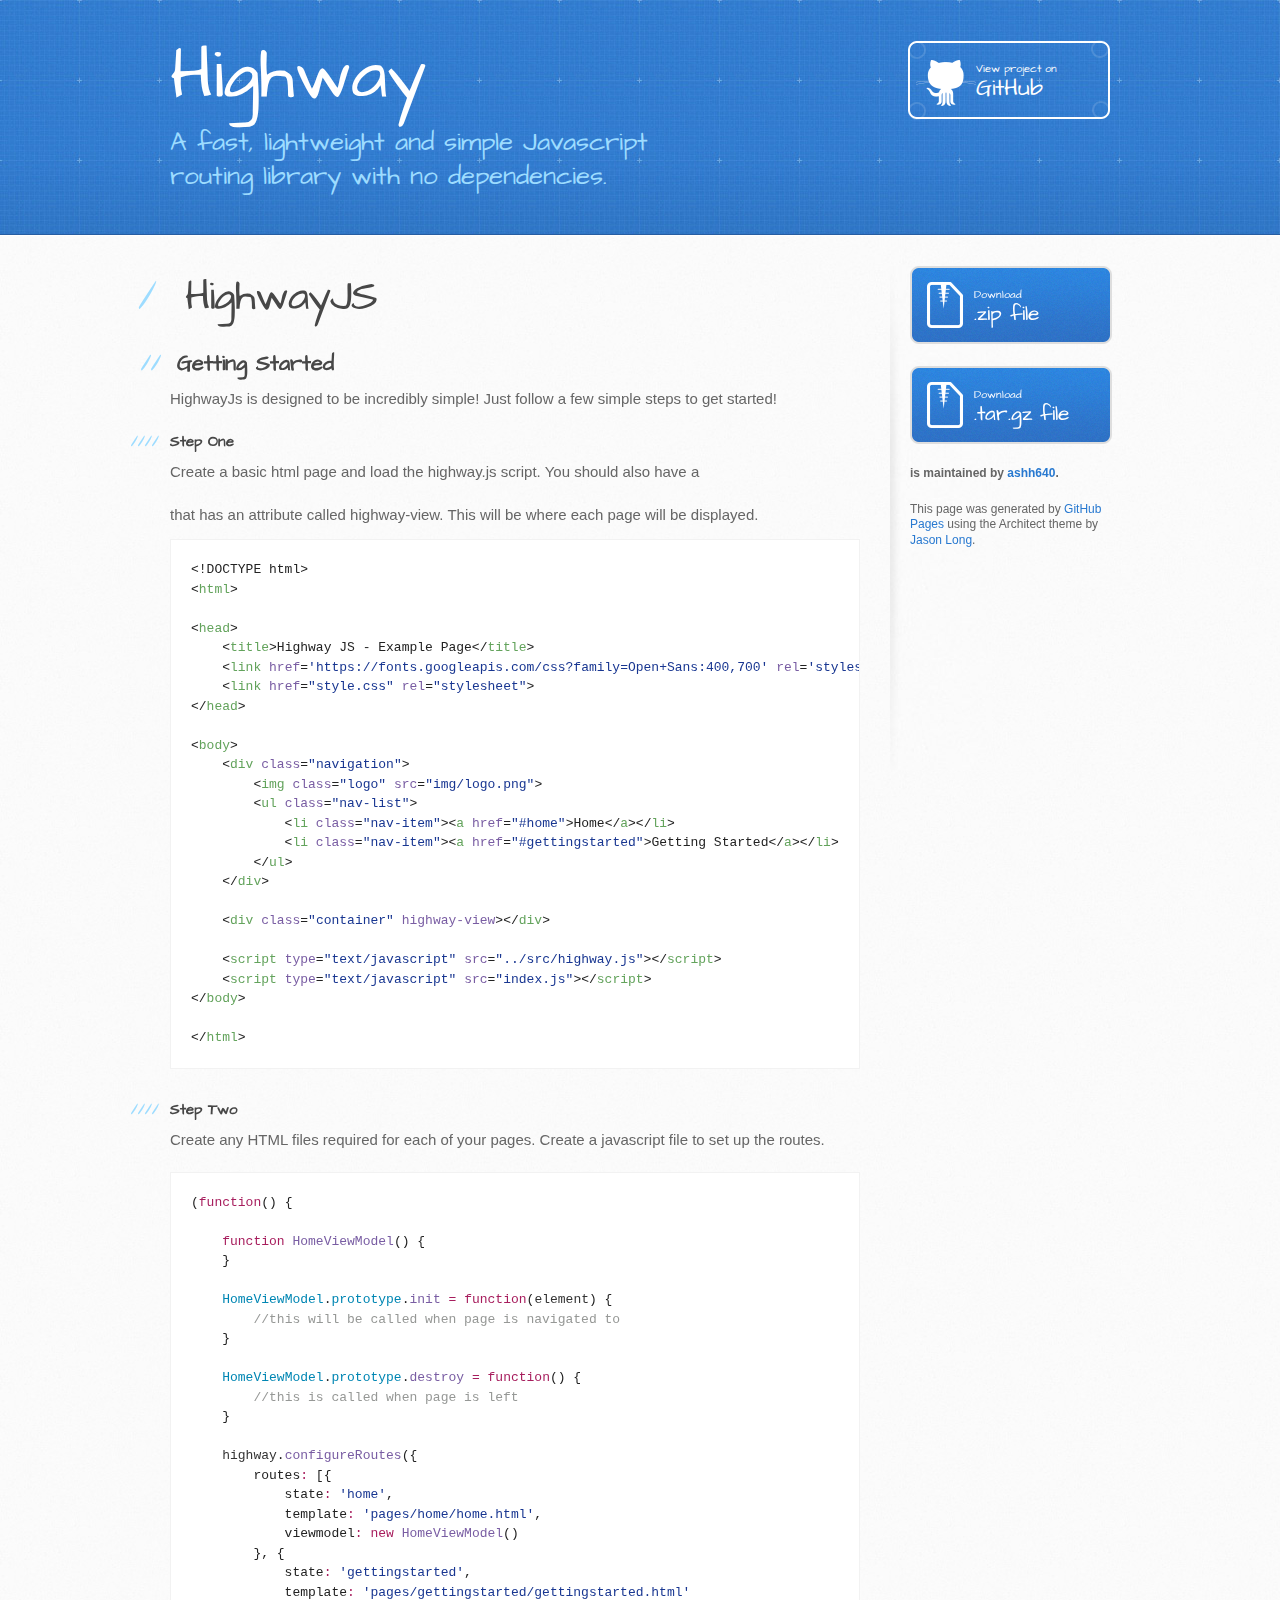
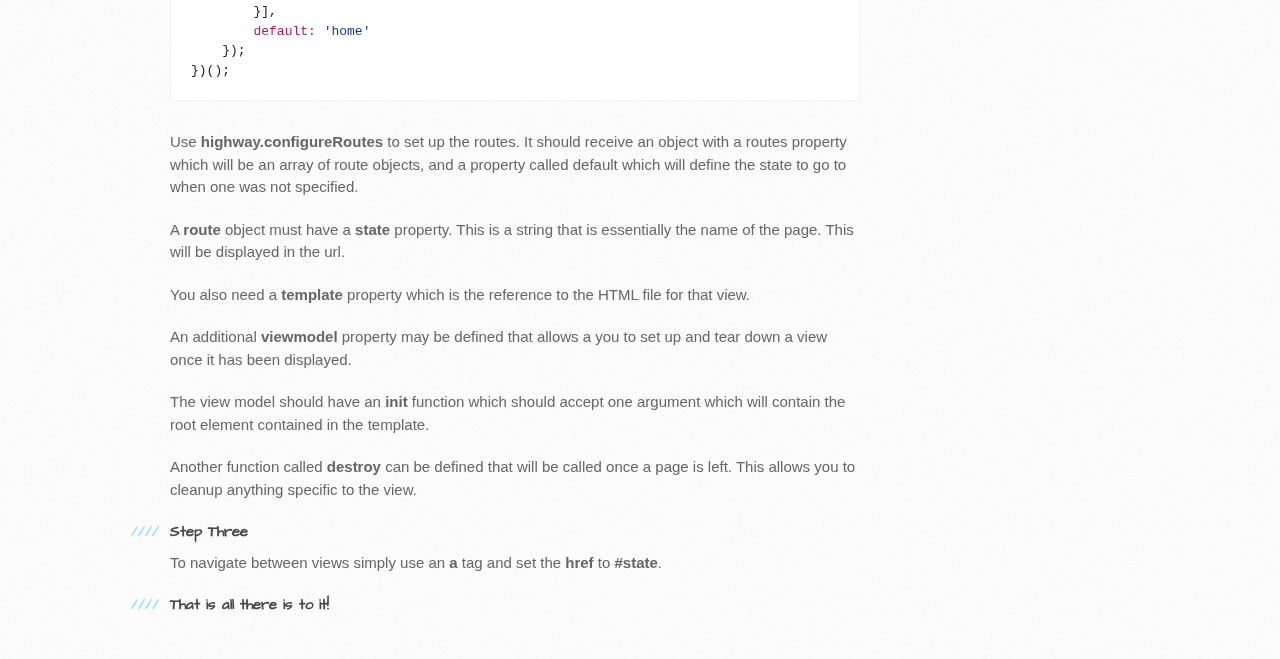
<file: index.html>
<!DOCTYPE html>
<html>
  <head>
    <meta charset='utf-8'>
    <meta http-equiv="X-UA-Compatible" content="chrome=1">
    <meta name="viewport" content="width=device-width, initial-scale=1, maximum-scale=1">
    <link href='https://fonts.googleapis.com/css?family=Architects+Daughter' rel='stylesheet' type='text/css'>
    <link rel="stylesheet" type="text/css" href="stylesheets/stylesheet.css" media="screen">
    <link rel="stylesheet" type="text/css" href="stylesheets/github-light.css" media="screen">
    <link rel="stylesheet" type="text/css" href="stylesheets/print.css" media="print">

    <!--[if lt IE 9]>
    <script src="//html5shiv.googlecode.com/svn/trunk/html5.js"></script>
    <![endif]-->

    <title>Highway by ashh640</title>
  </head>

  <body>
    <header>
      <div class="inner">
        <h1>Highway</h1>
        <h2>A fast, lightweight and simple Javascript routing library with no dependencies.</h2>
        <a href="https://github.com/ashh640/Highway" class="button"><small>View project on</small> GitHub</a>
      </div>
    </header>

    <div id="content-wrapper">
      <div class="inner clearfix">
        <section id="main-content">
          <h1>
<a id="highwayjs" class="anchor" href="#highwayjs" aria-hidden="true"><span class="octicon octicon-link"></span></a>HighwayJS</h1>

<h2>
<a id="getting-started" class="anchor" href="#getting-started" aria-hidden="true"><span class="octicon octicon-link"></span></a>Getting Started</h2>

<p>HighwayJs is designed to be incredibly simple! Just follow a few simple steps to get started!</p>

<h4>
<a id="step-one" class="anchor" href="#step-one" aria-hidden="true"><span class="octicon octicon-link"></span></a>Step One</h4>

<p>Create a basic html page and load the highway.js script. You should also have a <div> that has an attribute called highway-view. This will be where each page will be displayed.

<div class="highlight highlight-text-html-basic"><pre>&lt;!DOCTYPE html&gt;
&lt;<span class="pl-ent">html</span>&gt;

&lt;<span class="pl-ent">head</span>&gt;
    &lt;<span class="pl-ent">title</span>&gt;Highway JS - Example Page&lt;/<span class="pl-ent">title</span>&gt;
    &lt;<span class="pl-ent">link</span> <span class="pl-e">href</span>=<span class="pl-s"><span class="pl-pds">'</span>https://fonts.googleapis.com/css?family=Open+Sans:400,700<span class="pl-pds">'</span></span> <span class="pl-e">rel</span>=<span class="pl-s"><span class="pl-pds">'</span>stylesheet<span class="pl-pds">'</span></span> <span class="pl-e">type</span>=<span class="pl-s"><span class="pl-pds">'</span>text/css<span class="pl-pds">'</span></span>&gt;
    &lt;<span class="pl-ent">link</span> <span class="pl-e">href</span>=<span class="pl-s"><span class="pl-pds">"</span>style.css<span class="pl-pds">"</span></span> <span class="pl-e">rel</span>=<span class="pl-s"><span class="pl-pds">"</span>stylesheet<span class="pl-pds">"</span></span>&gt;
&lt;/<span class="pl-ent">head</span>&gt;

&lt;<span class="pl-ent">body</span>&gt;
    &lt;<span class="pl-ent">div</span> <span class="pl-e">class</span>=<span class="pl-s"><span class="pl-pds">"</span>navigation<span class="pl-pds">"</span></span>&gt;
        &lt;<span class="pl-ent">img</span> <span class="pl-e">class</span>=<span class="pl-s"><span class="pl-pds">"</span>logo<span class="pl-pds">"</span></span> <span class="pl-e">src</span>=<span class="pl-s"><span class="pl-pds">"</span>img/logo.png<span class="pl-pds">"</span></span>&gt;
        &lt;<span class="pl-ent">ul</span> <span class="pl-e">class</span>=<span class="pl-s"><span class="pl-pds">"</span>nav-list<span class="pl-pds">"</span></span>&gt;
            &lt;<span class="pl-ent">li</span> <span class="pl-e">class</span>=<span class="pl-s"><span class="pl-pds">"</span>nav-item<span class="pl-pds">"</span></span>&gt;&lt;<span class="pl-ent">a</span> <span class="pl-e">href</span>=<span class="pl-s"><span class="pl-pds">"</span>#home<span class="pl-pds">"</span></span>&gt;Home&lt;/<span class="pl-ent">a</span>&gt;&lt;/<span class="pl-ent">li</span>&gt;
            &lt;<span class="pl-ent">li</span> <span class="pl-e">class</span>=<span class="pl-s"><span class="pl-pds">"</span>nav-item<span class="pl-pds">"</span></span>&gt;&lt;<span class="pl-ent">a</span> <span class="pl-e">href</span>=<span class="pl-s"><span class="pl-pds">"</span>#gettingstarted<span class="pl-pds">"</span></span>&gt;Getting Started&lt;/<span class="pl-ent">a</span>&gt;&lt;/<span class="pl-ent">li</span>&gt;
        &lt;/<span class="pl-ent">ul</span>&gt;
    &lt;/<span class="pl-ent">div</span>&gt;

    &lt;<span class="pl-ent">div</span> <span class="pl-e">class</span>=<span class="pl-s"><span class="pl-pds">"</span>container<span class="pl-pds">"</span></span> <span class="pl-e">highway-view</span>&gt;&lt;/<span class="pl-ent">div</span>&gt;

<span class="pl-s1">    &lt;<span class="pl-ent">script</span> <span class="pl-e">type</span>=<span class="pl-s"><span class="pl-pds">"</span>text/javascript<span class="pl-pds">"</span></span> <span class="pl-e">src</span>=<span class="pl-s"><span class="pl-pds">"</span>../src/highway.js<span class="pl-pds">"</span></span>&gt;&lt;/<span class="pl-ent">script</span>&gt;</span>
<span class="pl-s1">    &lt;<span class="pl-ent">script</span> <span class="pl-e">type</span>=<span class="pl-s"><span class="pl-pds">"</span>text/javascript<span class="pl-pds">"</span></span> <span class="pl-e">src</span>=<span class="pl-s"><span class="pl-pds">"</span>index.js<span class="pl-pds">"</span></span>&gt;&lt;/<span class="pl-ent">script</span>&gt;</span>
&lt;/<span class="pl-ent">body</span>&gt;

&lt;/<span class="pl-ent">html</span>&gt;</pre></div>

<h4>
<a id="step-two" class="anchor" href="#step-two" aria-hidden="true"><span class="octicon octicon-link"></span></a>Step Two</h4>

<p>Create any HTML files required for each of your pages. Create a javascript file to set up the routes.</p>

<div class="highlight highlight-source-js"><pre>(<span class="pl-k">function</span>() {

    <span class="pl-k">function</span> <span class="pl-en">HomeViewModel</span>() {
    }

    <span class="pl-c1">HomeViewModel</span>.<span class="pl-c1">prototype</span>.<span class="pl-en">init</span> <span class="pl-k">=</span> <span class="pl-k">function</span>(<span class="pl-smi">element</span>) {
        <span class="pl-c">//this will be called when page is navigated to</span>
    }

    <span class="pl-c1">HomeViewModel</span>.<span class="pl-c1">prototype</span>.<span class="pl-en">destroy</span> <span class="pl-k">=</span> <span class="pl-k">function</span>() {
        <span class="pl-c">//this is called when page is left</span>
    }

    <span class="pl-smi">highway</span>.<span class="pl-en">configureRoutes</span>({
        routes<span class="pl-k">:</span> [{
            state<span class="pl-k">:</span> <span class="pl-s"><span class="pl-pds">'</span>home<span class="pl-pds">'</span></span>,
            template<span class="pl-k">:</span> <span class="pl-s"><span class="pl-pds">'</span>pages/home/home.html<span class="pl-pds">'</span></span>,
            viewmodel<span class="pl-k">:</span> <span class="pl-k">new</span> <span class="pl-en">HomeViewModel</span>()
        }, {
            state<span class="pl-k">:</span> <span class="pl-s"><span class="pl-pds">'</span>gettingstarted<span class="pl-pds">'</span></span>,
            template<span class="pl-k">:</span> <span class="pl-s"><span class="pl-pds">'</span>pages/gettingstarted/gettingstarted.html<span class="pl-pds">'</span></span>
        }],
        <span class="pl-k">default</span><span class="pl-k">:</span> <span class="pl-s"><span class="pl-pds">'</span>home<span class="pl-pds">'</span></span>
    });
})();</pre></div>

<p>Use <strong>highway.configureRoutes</strong> to set up the routes. It should receive an object with a routes property which will be an array of route objects, and a property called default which will define the state to go to when one was not specified.  </p>

<p>A <strong>route</strong> object must have a <strong>state</strong> property. This is a string that is essentially the name of the page. This will be displayed in the url.  </p>

<p>You also need a <strong>template</strong> property which is the reference to the HTML file for that view.  </p>

<p>An additional <strong>viewmodel</strong> property may be defined that allows a you to set up and tear down a view once it has been displayed.  </p>

<p>The view model should have an <strong>init</strong> function which should accept one argument which will contain the root element contained in the template.  </p>

<p>Another function called <strong>destroy</strong> can be defined that will be called once a page is left. This allows you to cleanup anything specific to the view.</p>

<h4>
<a id="step-three" class="anchor" href="#step-three" aria-hidden="true"><span class="octicon octicon-link"></span></a>Step Three</h4>

<p>To navigate between views simply use an <strong>a</strong> tag and set the <strong>href</strong> to <strong>#state</strong>.</p>

<h4>
<a id="that-is-all-there-is-to-it" class="anchor" href="#that-is-all-there-is-to-it" aria-hidden="true"><span class="octicon octicon-link"></span></a>That is all there is to it!</h4>
</div></p>
        </section>

        <aside id="sidebar">
          <a href="https://github.com/ashh640/Highway/zipball/master" class="button">
            <small>Download</small>
            .zip file
          </a>
          <a href="https://github.com/ashh640/Highway/tarball/master" class="button">
            <small>Download</small>
            .tar.gz file
          </a>

          <p class="repo-owner"><a href="https://github.com/ashh640/Highway"></a> is maintained by <a href="https://github.com/ashh640">ashh640</a>.</p>

          <p>This page was generated by <a href="https://pages.github.com">GitHub Pages</a> using the Architect theme by <a href="https://twitter.com/jasonlong">Jason Long</a>.</p>
        </aside>
      </div>
    </div>

  
  </body>
</html>
</file>
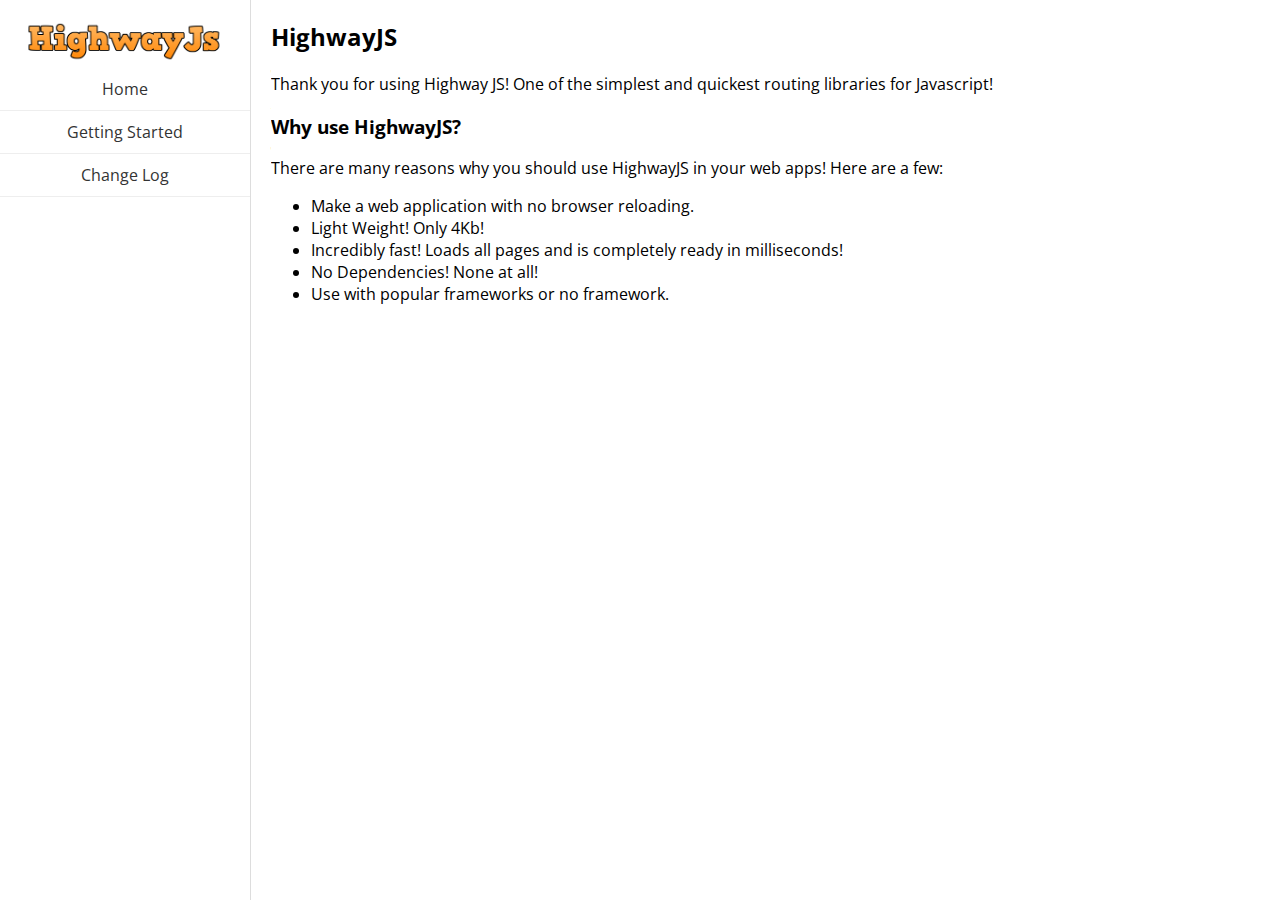
<file: example/index.html>
<!DOCTYPE html>
<html>

<head>
    <title>Highway JS - Example Page</title>
    <link href='https://fonts.googleapis.com/css?family=Open+Sans:400,700' rel='stylesheet' type='text/css'>
    <link href="style.css" rel="stylesheet">
</head>

<body>
    <div class="navigation">
        <img class="logo" src="img/logo.png">
        <ul class="nav-list">
            <li class="nav-item"><a href="#home">Home</a></li>
            <li class="nav-item"><a href="#gettingstarted">Getting Started</a></li>
            <li class="nav-item"><a href="#changelog">Change Log</a></li>
        </ul>
    </div>

    <div class="container" highway-view></div>

    <script type="text/html" id="changelog">
        <h2>Change Log</h2>

        <h3>V0.2 - 10th December 2015</h3>
        <ul>
            <li>Adding ability to load from script tag rather than HTML file</li>
            <li>Adding bower repository</li>
            <li>Adding change log</li>
            <li>Updating documentation</li>
        </ul>

        <h3>V0.1 - 6th December 2015</h3>
        <ul>
            <li>Initial Release - All basic functionality.</li>
        </ul>
    </script>

    <script type="text/javascript" src="js/highway.min.js"></script>
    <script type="text/javascript" src="index.js"></script>
</body>

</html>
</file>
<file: stylesheets/github-light.css>
/*
   Copyright 2014 GitHub Inc.

   Licensed under the Apache License, Version 2.0 (the "License");
   you may not use this file except in compliance with the License.
   You may obtain a copy of the License at

       http://www.apache.org/licenses/LICENSE-2.0

   Unless required by applicable law or agreed to in writing, software
   distributed under the License is distributed on an "AS IS" BASIS,
   WITHOUT WARRANTIES OR CONDITIONS OF ANY KIND, either express or implied.
   See the License for the specific language governing permissions and
   limitations under the License.

*/

.pl-c /* comment */ {
  color: #969896;
}

.pl-c1      /* constant, markup.raw, meta.diff.header, meta.module-reference, meta.property-name, support, support.constant, support.variable, variable.other.constant */,
.pl-s .pl-v /* string variable */ {
  color: #0086b3;
}

.pl-e  /* entity */,
.pl-en /* entity.name */ {
  color: #795da3;
}

.pl-s .pl-s1 /* string source */,
.pl-smi      /* storage.modifier.import, storage.modifier.package, storage.type.java, variable.other, variable.parameter.function */ {
  color: #333;
}

.pl-ent /* entity.name.tag */ {
  color: #63a35c;
}

.pl-k /* keyword, storage, storage.type */ {
  color: #a71d5d;
}

.pl-pds              /* punctuation.definition.string, string.regexp.character-class */,
.pl-s                /* string */,
.pl-s .pl-pse .pl-s1 /* string punctuation.section.embedded source */,
.pl-sr               /* string.regexp */,
.pl-sr .pl-cce       /* string.regexp constant.character.escape */,
.pl-sr .pl-sra       /* string.regexp string.regexp.arbitrary-repitition */,
.pl-sr .pl-sre       /* string.regexp source.ruby.embedded */ {
  color: #183691;
}

.pl-v /* variable */ {
  color: #ed6a43;
}

.pl-id /* invalid.deprecated */ {
  color: #b52a1d;
}

.pl-ii /* invalid.illegal */ {
  background-color: #b52a1d;
  color: #f8f8f8;
}

.pl-sr .pl-cce /* string.regexp constant.character.escape */ {
  color: #63a35c;
  font-weight: bold;
}

.pl-ml /* markup.list */ {
  color: #693a17;
}

.pl-mh        /* markup.heading */,
.pl-mh .pl-en /* markup.heading entity.name */,
.pl-ms        /* meta.separator */ {
  color: #1d3e81;
  font-weight: bold;
}

.pl-mq /* markup.quote */ {
  color: #008080;
}

.pl-mi /* markup.italic */ {
  color: #333;
  font-style: italic;
}

.pl-mb /* markup.bold */ {
  color: #333;
  font-weight: bold;
}

.pl-md /* markup.deleted, meta.diff.header.from-file */ {
  background-color: #ffecec;
  color: #bd2c00;
}

.pl-mi1 /* markup.inserted, meta.diff.header.to-file */ {
  background-color: #eaffea;
  color: #55a532;
}

.pl-mdr /* meta.diff.range */ {
  color: #795da3;
  font-weight: bold;
}

.pl-mo /* meta.output */ {
  color: #1d3e81;
}
</file>
<file: stylesheets/print.css>
html, body, div, span, applet, object, iframe,
h1, h2, h3, h4, h5, h6, p, blockquote, pre,
a, abbr, acronym, address, big, cite, code,
del, dfn, em, img, ins, kbd, q, s, samp,
small, strike, strong, sub, sup, tt, var,
b, u, i, center,
dl, dt, dd, ol, ul, li,
fieldset, form, label, legend,
table, caption, tbody, tfoot, thead, tr, th, td,
article, aside, canvas, details, embed,
figure, figcaption, footer, header, hgroup,
menu, nav, output, ruby, section, summary,
time, mark, audio, video {
  padding: 0;
  margin: 0;
  font: inherit;
  font-size: 100%;
  vertical-align: baseline;
  border: 0;
}
/* HTML5 display-role reset for older browsers */
article, aside, details, figcaption, figure,
footer, header, hgroup, menu, nav, section {
  display: block;
}
body {
  line-height: 1;
}
ol, ul {
  list-style: none;
}
blockquote, q {
  quotes: none;
}
blockquote:before, blockquote:after,
q:before, q:after {
  content: '';
  content: none;
}
table {
  border-spacing: 0;
  border-collapse: collapse;
}
body {
  font-family: 'Helvetica Neue', Helvetica, Arial, serif;
  font-size: 13px;
  line-height: 1.5;
  color: #000;
}

a {
  font-weight: bold;
  color: #d5000d;
}

header {
  padding-top: 35px;
  padding-bottom: 10px;
}

header h1 {
  font-size: 48px;
  font-weight: bold;
  line-height: 1.2;
  color: #303030;
  letter-spacing: -1px;
}

header h2 {
  font-size: 24px;
  font-weight: normal;
  line-height: 1.3;
  color: #aaa;
  letter-spacing: -1px;
}
#downloads {
  display: none;
}
#main_content {
  padding-top: 20px;
}

code, pre {
  margin-bottom: 30px;
  font-family: Monaco, "Bitstream Vera Sans Mono", "Lucida Console", Terminal;
  font-size: 12px;
  color: #222;
}

code {
  padding: 0 3px;
}

pre {
  padding: 20px;
  overflow: auto;
  border: solid 1px #ddd;
}
pre code {
  padding: 0;
}

ul, ol, dl {
  margin-bottom: 20px;
}


/* COMMON STYLES */

table {
  width: 100%;
  border: 1px solid #ebebeb;
}

th {
  font-weight: 500;
}

td {
  font-weight: 300;
  text-align: center;
  border: 1px solid #ebebeb;
}

form {
  padding: 20px;
  background: #f2f2f2;

}


/* GENERAL ELEMENT TYPE STYLES */

h1 {
  font-size: 2.8em;
}

h2 {
  margin-bottom: 8px;
  font-size: 22px;
  font-weight: bold;
  color: #303030;
}

h3 {
  margin-bottom: 8px;
  font-size: 18px;
  font-weight: bold;
  color: #d5000d;
}

h4 {
  font-size: 16px;
  font-weight: bold;
  color: #303030;
}

h5 {
  font-size: 1em;
  color: #303030;
}

h6 {
  font-size: .8em;
  color: #303030;
}

p {
  margin-bottom: 20px;
  font-weight: 300;
}

a {
  text-decoration: none;
}

p a {
  font-weight: 400;
}

blockquote {
  padding: 0 0 0 30px;
  margin-bottom: 20px;
  font-size: 1.6em;
  border-left: 10px solid #e9e9e9;
}

ul li {
  padding-left: 20px;
  list-style-position: inside;
  list-style: disc;
}

ol li {
  padding-left: 3px;
  list-style-position: inside;
  list-style: decimal;
}

dl dd {
  font-style: italic;
  font-weight: 100;
}

footer {
  padding-top: 20px;
  padding-bottom: 30px;
  margin-top: 40px;
  font-size: 13px;
  color: #aaa;
}

footer a {
  color: #666;
}

/* MISC */
.clearfix:after {
  display: block;
  height: 0;
  clear: both;
  visibility: hidden;
  content: '.';
}

.clearfix {display: inline-block;}
* html .clearfix {height: 1%;}
.clearfix {display: block;}
</file>
<file: example/style.css>
html, body {
    height: 100%;
    margin: 0;
    font-family: 'Open Sans';
}

.navigation {
    display: inline-block;
    width: 250px;
    height: 100%;
    float: left;
    border-right: 1px solid #ddd;
}

.navigation .logo {
    width: 210px;
    padding: 20px 20px 0px;
}

.navigation .nav-list {
    list-style: none;
    padding: 0;
    margin: 0;
}

.navigation .nav-list .nav-item {
    border-bottom: 1px solid #eee;
}

.navigation .nav-list .nav-item:hover {
    background-color: #eee;
    cursor: pointer;
}

.navigation .nav-list .nav-item a {
    display: block;
    color: #333;
    text-decoration: none;
    padding: 10px 30px;
    text-align: center;
}

.container {
    display: inline-block;
    width: calc(100% - 291px);
    height: 100%;
    float: right;
    padding: 0 20px;
}
</file>
<file: stylesheets/stylesheet.css>
/*! normalize.css v3.0.2 | MIT License | git.io/normalize */

/**
 * 1. Set default font family to sans-serif.
 * 2. Prevent iOS text size adjust after orientation change, without disabling
 *    user zoom.
 */

html {
  font-family: sans-serif; /* 1 */
  -webkit-text-size-adjust: 100%; /* 2 */
  -ms-text-size-adjust: 100%; /* 2 */
}

/**
 * Remove default margin.
 */

body {
  margin: 0;
}

/* HTML5 display definitions
   ========================================================================== */

/**
 * Correct `block` display not defined for any HTML5 element in IE 8/9.
 * Correct `block` display not defined for `details` or `summary` in IE 10/11
 * and Firefox.
 * Correct `block` display not defined for `main` in IE 11.
 */

article,
aside,
details,
figcaption,
figure,
footer,
header,
hgroup,
main,
menu,
nav,
section,
summary {
  display: block;
}

/**
 * 1. Correct `inline-block` display not defined in IE 8/9.
 * 2. Normalize vertical alignment of `progress` in Chrome, Firefox, and Opera.
 */

audio,
canvas,
progress,
video {
  display: inline-block; /* 1 */
  vertical-align: baseline; /* 2 */
}

/**
 * Prevent modern browsers from displaying `audio` without controls.
 * Remove excess height in iOS 5 devices.
 */

audio:not([controls]) {
  display: none;
  height: 0;
}

/**
 * Address `[hidden]` styling not present in IE 8/9/10.
 * Hide the `template` element in IE 8/9/11, Safari, and Firefox < 22.
 */

[hidden],
template {
  display: none;
}

/* Links
   ========================================================================== */

/**
 * Remove the gray background color from active links in IE 10.
 */

a {
  background-color: transparent;
}

/**
 * Improve readability when focused and also mouse hovered in all browsers.
 */

a:active,
a:hover {
  outline: 0;
}

/* Text-level semantics
   ========================================================================== */

/**
 * Address styling not present in IE 8/9/10/11, Safari, and Chrome.
 */

abbr[title] {
  border-bottom: 1px dotted;
}

/**
 * Address style set to `bolder` in Firefox 4+, Safari, and Chrome.
 */

b,
strong {
  font-weight: bold;
}

/**
 * Address styling not present in Safari and Chrome.
 */

dfn {
  font-style: italic;
}

/**
 * Address variable `h1` font-size and margin within `section` and `article`
 * contexts in Firefox 4+, Safari, and Chrome.
 */

h1 {
  margin: 0.67em 0;
  font-size: 2em;
}

/**
 * Address styling not present in IE 8/9.
 */

mark {
  color: #000;
  background: #ff0;
}

/**
 * Address inconsistent and variable font size in all browsers.
 */

small {
  font-size: 80%;
}

/**
 * Prevent `sub` and `sup` affecting `line-height` in all browsers.
 */

sub,
sup {
  position: relative;
  font-size: 75%;
  line-height: 0;
  vertical-align: baseline;
}

sup {
  top: -0.5em;
}

sub {
  bottom: -0.25em;
}

/* Embedded content
   ========================================================================== */

/**
 * Remove border when inside `a` element in IE 8/9/10.
 */

img {
  border: 0;
}

/**
 * Correct overflow not hidden in IE 9/10/11.
 */

svg:not(:root) {
  overflow: hidden;
}

/* Grouping content
   ========================================================================== */

/**
 * Address margin not present in IE 8/9 and Safari.
 */

figure {
  margin: 1em 40px;
}

/**
 * Address differences between Firefox and other browsers.
 */

hr {
  height: 0;
  -moz-box-sizing: content-box;
  box-sizing: content-box;
}

/**
 * Contain overflow in all browsers.
 */

pre {
  overflow: auto;
}

/**
 * Address odd `em`-unit font size rendering in all browsers.
 */

code,
kbd,
pre,
samp {
  font-family: monospace, monospace;
  font-size: 1em;
}

/* Forms
   ========================================================================== */

/**
 * Known limitation: by default, Chrome and Safari on OS X allow very limited
 * styling of `select`, unless a `border` property is set.
 */

/**
 * 1. Correct color not being inherited.
 *    Known issue: affects color of disabled elements.
 * 2. Correct font properties not being inherited.
 * 3. Address margins set differently in Firefox 4+, Safari, and Chrome.
 */

button,
input,
optgroup,
select,
textarea {
  margin: 0; /* 3 */
  font: inherit; /* 2 */
  color: inherit; /* 1 */
}

/**
 * Address `overflow` set to `hidden` in IE 8/9/10/11.
 */

button {
  overflow: visible;
}

/**
 * Address inconsistent `text-transform` inheritance for `button` and `select`.
 * All other form control elements do not inherit `text-transform` values.
 * Correct `button` style inheritance in Firefox, IE 8/9/10/11, and Opera.
 * Correct `select` style inheritance in Firefox.
 */

button,
select {
  text-transform: none;
}

/**
 * 1. Avoid the WebKit bug in Android 4.0.* where (2) destroys native `audio`
 *    and `video` controls.
 * 2. Correct inability to style clickable `input` types in iOS.
 * 3. Improve usability and consistency of cursor style between image-type
 *    `input` and others.
 */

button,
html input[type="button"], /* 1 */
input[type="reset"],
input[type="submit"] {
  -webkit-appearance: button; /* 2 */
  cursor: pointer; /* 3 */
}

/**
 * Re-set default cursor for disabled elements.
 */

button[disabled],
html input[disabled] {
  cursor: default;
}

/**
 * Remove inner padding and border in Firefox 4+.
 */

button::-moz-focus-inner,
input::-moz-focus-inner {
  padding: 0;
  border: 0;
}

/**
 * Address Firefox 4+ setting `line-height` on `input` using `!important` in
 * the UA stylesheet.
 */

input {
  line-height: normal;
}

/**
 * It's recommended that you don't attempt to style these elements.
 * Firefox's implementation doesn't respect box-sizing, padding, or width.
 *
 * 1. Address box sizing set to `content-box` in IE 8/9/10.
 * 2. Remove excess padding in IE 8/9/10.
 */

input[type="checkbox"],
input[type="radio"] {
  box-sizing: border-box; /* 1 */
  padding: 0; /* 2 */
}

/**
 * Fix the cursor style for Chrome's increment/decrement buttons. For certain
 * `font-size` values of the `input`, it causes the cursor style of the
 * decrement button to change from `default` to `text`.
 */

input[type="number"]::-webkit-inner-spin-button,
input[type="number"]::-webkit-outer-spin-button {
  height: auto;
}

/**
 * 1. Address `appearance` set to `searchfield` in Safari and Chrome.
 * 2. Address `box-sizing` set to `border-box` in Safari and Chrome
 *    (include `-moz` to future-proof).
 */

input[type="search"] {
  -webkit-box-sizing: content-box; /* 2 */
  -moz-box-sizing: content-box;
  box-sizing: content-box;
  -webkit-appearance: textfield; /* 1 */
}

/**
 * Remove inner padding and search cancel button in Safari and Chrome on OS X.
 * Safari (but not Chrome) clips the cancel button when the search input has
 * padding (and `textfield` appearance).
 */

input[type="search"]::-webkit-search-cancel-button,
input[type="search"]::-webkit-search-decoration {
  -webkit-appearance: none;
}

/**
 * Define consistent border, margin, and padding.
 */

fieldset {
  padding: 0.35em 0.625em 0.75em;
  margin: 0 2px;
  border: 1px solid #c0c0c0;
}

/**
 * 1. Correct `color` not being inherited in IE 8/9/10/11.
 * 2. Remove padding so people aren't caught out if they zero out fieldsets.
 */

legend {
  padding: 0; /* 2 */
  border: 0; /* 1 */
}

/**
 * Remove default vertical scrollbar in IE 8/9/10/11.
 */

textarea {
  overflow: auto;
}

/**
 * Don't inherit the `font-weight` (applied by a rule above).
 * NOTE: the default cannot safely be changed in Chrome and Safari on OS X.
 */

optgroup {
  font-weight: bold;
}

/* Tables
   ========================================================================== */

/**
 * Remove most spacing between table cells.
 */

table {
  border-spacing: 0;
  border-collapse: collapse;
}

td,
th {
  padding: 0;
}

/* LAYOUT STYLES */
body {
  font-family: 'Helvetica Neue', Helvetica, Arial, serif;
  font-size: 15px;
  font-weight: 400;
  line-height: 1.5;
  color: #666;
  background: #fafafa url(../images/body-bg.jpg) 0 0 repeat;
}

p {
  margin-top: 0;
}

a {
  color: #2879d0;
}
a:hover {
  color: #2268b2;
}

header {
  padding-top: 40px;
  padding-bottom: 40px;
  font-family: 'Architects Daughter', 'Helvetica Neue', Helvetica, Arial, serif;
  background: #2e7bcf url(../images/header-bg.jpg) 0 0 repeat-x;
  border-bottom: solid 1px #275da1;
}

header h1 {
  width: 540px;
  margin-top: 0;
  margin-bottom: 0.2em;
  font-size: 72px;
  font-weight: normal;
  line-height: 1;
  color: #fff;
  letter-spacing: -1px;
}

header h2 {
  width: 540px;
  margin-top: 0;
  margin-bottom: 0;
  font-size: 26px;
  font-weight: normal;
  line-height: 1.3;
  color: #9ddcff;
  letter-spacing: 0;
}

.inner {
  position: relative;
  width: 940px;
  margin: 0 auto;
}

#content-wrapper {
  padding-top: 30px;
  border-top: solid 1px #fff;
}

#main-content {
  float: left;
  width: 690px;
}

#main-content img {
  max-width: 100%;
}

aside#sidebar {
  float: right;
  width: 200px;
  min-height: 504px;
  padding-left: 20px;
  font-size: 12px;
  line-height: 1.3;
  background: transparent url(../images/sidebar-bg.jpg) 0 0 no-repeat;
}

aside#sidebar p.repo-owner,
aside#sidebar p.repo-owner a {
  font-weight: bold;
}

#downloads {
  margin-bottom: 40px;
}

a.button {
  width: 134px;
  height: 58px;
  padding-top: 22px;
  padding-left: 68px;
  font-family: 'Architects Daughter', 'Helvetica Neue', Helvetica, Arial, serif;
  font-size: 23px;
  line-height: 1.2;
  color: #fff;
}
a.button small {
  display: block;
  font-size: 11px;
}
header a.button {
  position: absolute;
  top: 0;
  right: 0;
  background: transparent url(../images/github-button.png) 0 0 no-repeat;
}
aside a.button {
  display: block;
  width: 138px;
  padding-left: 64px;
  margin-bottom: 20px;
  font-size: 21px;
  background: transparent url(../images/download-button.png) 0 0 no-repeat;
}

code, pre {
  margin-bottom: 30px;
  font-family: Monaco, "Bitstream Vera Sans Mono", "Lucida Console", Terminal, monospace;
  font-size: 13px;
  color: #222;
}

code {
  padding: 0 3px;
  background-color: #f2f8fc;
  border: solid 1px #dbe7f3;
}

pre {
  padding: 20px;
  overflow: auto;
  text-shadow: none;
  background: #fff;
  border: solid 1px #f2f2f2;
}
pre code {
  padding: 0;
  color: #2879d0;
  background-color: #fff;
  border: none;
}

ul, ol, dl {
  margin-bottom: 20px;
}


/* COMMON STYLES */

hr {
  height: 0;
  margin-top: 1em;
  margin-bottom: 1em;
  border: 0;
  border-top: solid 1px #ddd;
}

table {
  width: 100%;
  border: 1px solid #ebebeb;
}

th {
  font-weight: 500;
}

td {
  font-weight: 300;
  text-align: center;
  border: 1px solid #ebebeb;
}

form {
  padding: 20px;
  background: #f2f2f2;

}


/* GENERAL ELEMENT TYPE STYLES */

#main-content h1 {
  margin-top: 0;
  margin-bottom: 0;
  font-family: 'Architects Daughter', 'Helvetica Neue', Helvetica, Arial, serif;
  font-size: 2.8em;
  font-weight: normal;
  color: #474747;
  text-indent: 6px;
  letter-spacing: -1px;
}

#main-content h1:before {
  padding-right: 0.3em;
  margin-left: -0.9em;
  color: #9ddcff;
  content: "/";
}

#main-content h2 {
  margin-bottom: 8px;
  font-family: 'Architects Daughter', 'Helvetica Neue', Helvetica, Arial, serif;
  font-size: 22px;
  font-weight: bold;
  color: #474747;
  text-indent: 4px;
}
#main-content h2:before {
  padding-right: 0.3em;
  margin-left: -1.5em;
  content: "//";
  color: #9ddcff;
}

#main-content h3 {
  margin-top: 24px;
  margin-bottom: 8px;
  font-family: 'Architects Daughter', 'Helvetica Neue', Helvetica, Arial, serif;
  font-size: 18px;
  font-weight: bold;
  color: #474747;
  text-indent: 3px;
}

#main-content h3:before {
  padding-right: 0.3em;
  margin-left: -2em;
  content: "///";
  color: #9ddcff;
}

#main-content h4 {
  margin-bottom: 8px;
  font-family: 'Architects Daughter', 'Helvetica Neue', Helvetica, Arial, serif;
  font-size: 15px;
  font-weight: bold;
  color: #474747;
  text-indent: 3px;
}

h4:before {
  padding-right: 0.3em;
  margin-left: -2.8em;
  content: "////";
  color: #9ddcff;
}

#main-content h5 {
  margin-bottom: 8px;
  font-family: 'Architects Daughter', 'Helvetica Neue', Helvetica, Arial, serif;
  font-size: 14px;
  color: #474747;
  text-indent: 3px;
}
h5:before {
  padding-right: 0.3em;
  margin-left: -3.2em;
  content: "/////";
  color: #9ddcff;
}

#main-content h6 {
  margin-bottom: 8px;
  font-family: 'Architects Daughter', 'Helvetica Neue', Helvetica, Arial, serif;
  font-size: .8em;
  color: #474747;
  text-indent: 3px;
}
h6:before {
  padding-right: 0.3em;
  margin-left: -3.7em;
  content: "//////";
  color: #9ddcff;
}

p {
  margin-bottom: 20px;
}

a {
  text-decoration: none;
}

p a {
  font-weight: 400;
}

blockquote {
  padding: 0 0 0 30px;
  margin-bottom: 20px;
  font-size: 1.6em;
  border-left: 10px solid #e9e9e9;
}

ul {
  list-style-position: inside;
  list-style: disc;
  padding-left: 20px;
}

ol {
  list-style-position: inside;
  list-style: decimal;
  padding-left: 3px;
}

dl dd {
  font-style: italic;
  font-weight: 100;
}

footer {
  padding-top: 20px;
  padding-bottom: 30px;
  margin-top: 40px;
  font-size: 13px;
  color: #aaa;
  background: transparent url('../images/hr.png') 0 0 no-repeat;
}

footer a {
  color: #666;
}
footer a:hover {
  color: #444;
}

/* MISC */
.clearfix:after {
  display: block;
  height: 0;
  clear: both;
  visibility: hidden;
  content: '.';
}

.clearfix {display: inline-block;}
* html .clearfix {height: 1%;}
.clearfix {display: block;}

/* #Media Queries
================================================== */

/* Smaller than standard 960 (devices and browsers) */
@media only screen and (max-width: 959px) { }

/* Tablet Portrait size to standard 960 (devices and browsers) */
@media only screen and (min-width: 768px) and (max-width: 959px) {
  .inner {
    width: 740px;
  }
  header h1, header h2 {
    width: 340px;
  }
  header h1 {
    font-size: 60px;
  }
  header h2 {
    font-size: 30px;
  }
  #main-content {
    width: 490px;
  }
  #main-content h1:before,
  #main-content h2:before,
  #main-content h3:before,
  #main-content h4:before,
  #main-content h5:before,
  #main-content h6:before {
    padding-right: 0;
    margin-left: 0;
    content: none;
  }
}

/* All Mobile Sizes (devices and browser) */
@media only screen and (max-width: 767px) {
  .inner {
    width: 93%;
  }
  header {
    padding: 20px 0;
  }
  header .inner {
    position: relative;
  }
  header h1, header h2 {
    width: 100%;
  }
  header h1 {
    font-size: 48px;
  }
  header h2 {
    font-size: 24px;
  }
  header a.button {
    position: relative;
    display: inline-block;
    width: auto;
    height: auto;
    padding: 5px 10px;
    margin-top: 15px;
    font-size: 13px;
    line-height: 1;
    color: #2879d0;
    text-align: center;
    background-color: #9ddcff;
    background-image: none;
    border-radius: 5px;
    -moz-border-radius: 5px;
    -webkit-border-radius: 5px;
  }
  header a.button small {
    display: inline;
    font-size: 13px;
  }
  #main-content,
  aside#sidebar {
    float: none;
    width: 100% ! important;
  }
  aside#sidebar {
    min-height: 0;
    padding: 20px 0;
    margin-top: 20px;
    background-image: none;
    border-top: solid 1px #ddd;
  }
  aside#sidebar a.button {
    display: none;
  }
  #main-content h1:before,
  #main-content h2:before,
  #main-content h3:before,
  #main-content h4:before,
  #main-content h5:before,
  #main-content h6:before {
    padding-right: 0;
    margin-left: 0;
    content: none;
  }
}

/* Mobile Landscape Size to Tablet Portrait (devices and browsers) */
@media only screen and (min-width: 480px) and (max-width: 767px) { }

/* Mobile Portrait Size to Mobile Landscape Size (devices and browsers) */
@media only screen and (max-width: 479px) { }
</file>
